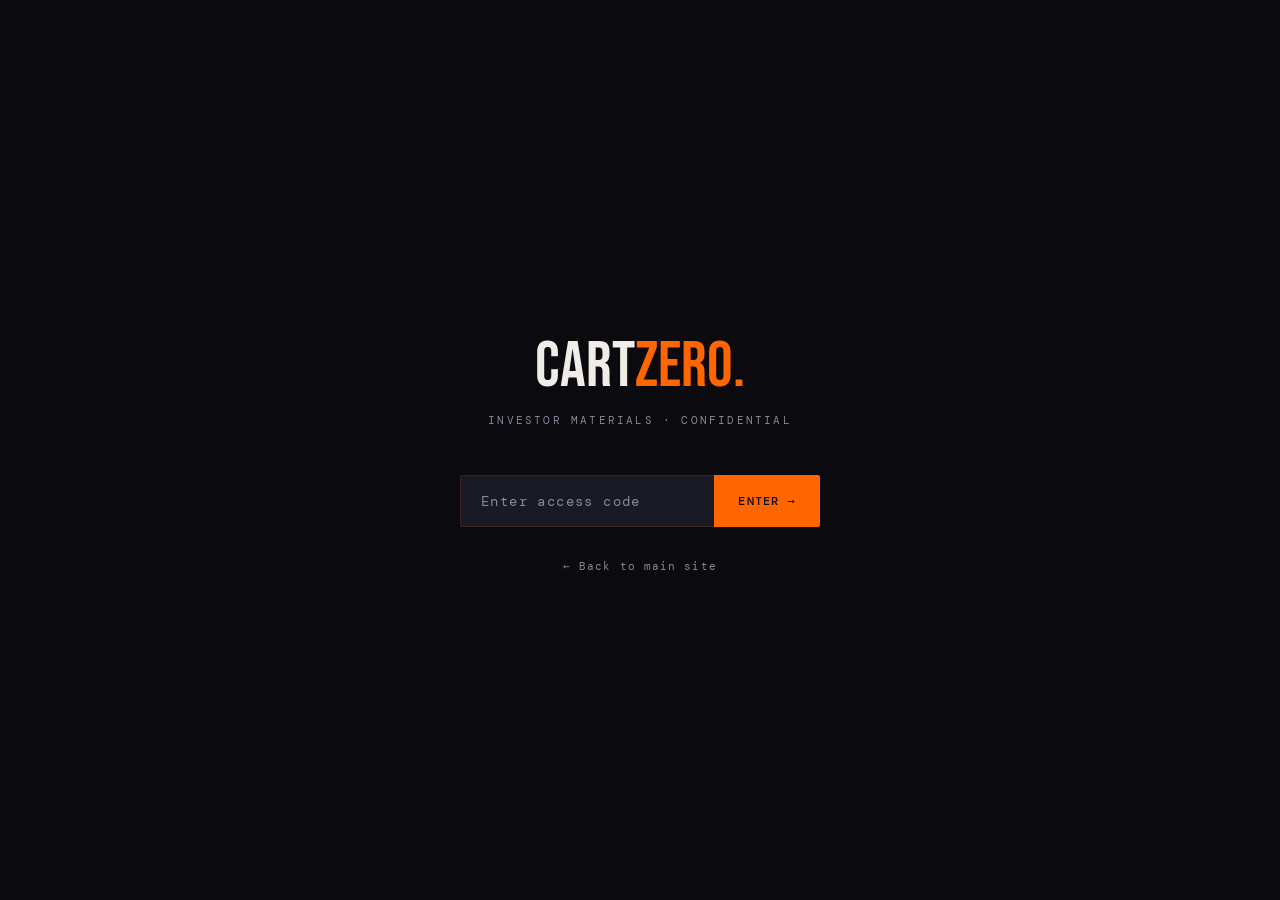
<file: cartzero.html>
<!DOCTYPE html>
<html lang="en">
<head>
  <meta charset="UTF-8">
  <meta http-equiv="Content-Security-Policy" content="script-src 'self' 'unsafe-inline';">
  <meta name="viewport" content="width=device-width, initial-scale=1.0">
  <title>CartZero — Investor Materials</title>
  <meta name="robots" content="noindex, nofollow">
  <link rel="icon" type="image/svg+xml" href="data:image/svg+xml,%3Csvg xmlns='http://www.w3.org/2000/svg' viewBox='0 0 32 32'%3E%3Crect width='32' height='32' rx='4' fill='%230a0a0f'/%3E%3Ctext x='16' y='22' font-family='Arial Black,sans-serif' font-size='14' font-weight='900' fill='%23FF6600' text-anchor='middle'%3ECZ%3C/text%3E%3C/svg%3E">
  <link rel="stylesheet" href="fonts.css">
  <style>
    :root {
      --orange: #FF6600;
      --dark: #0a0a0f;
      --dark2: #111118;
      --dark3: #1a1a24;
      --white: #f0ede8;
      --gray: #888899;
      --border: rgba(255,102,0,0.15);
      --green: #00c851;
      --red: #ff4444;
    }
    *, *::before, *::after { box-sizing: border-box; margin: 0; padding: 0; }
    html { scroll-behavior: smooth; }
    body { background: var(--dark); color: var(--white); font-family: 'DM Sans', sans-serif; font-weight: 300; }

    /* GATE */
    #gate {
      position: fixed; inset: 0; background: var(--dark);
      display: flex; flex-direction: column; align-items: center; justify-content: center;
      z-index: 1000; padding: 24px;
    }
    .gate-logo { font-family: 'Bebas Neue', sans-serif; font-size: 64px; color: var(--white); margin-bottom: 8px; }
    .gate-logo span { color: var(--orange); }
    .gate-sub { font-family: 'DM Mono', monospace; font-size: 11px; letter-spacing: 0.2em; color: var(--gray); text-transform: uppercase; margin-bottom: 48px; }
    .gate-wrap { display: flex; width: 100%; max-width: 360px; }
    .gate-wrap input { flex: 1; background: var(--dark3); border: 1px solid var(--border); border-right: none; color: var(--white); font-family: 'DM Mono', monospace; font-size: 14px; padding: 16px 20px; outline: none; border-radius: 2px 0 0 2px; transition: border-color 0.2s; letter-spacing: 0.1em; }
    .gate-wrap input:focus { border-color: var(--orange); }
    .gate-wrap input::placeholder { color: var(--gray); }
    .gate-wrap button { background: var(--orange); color: var(--dark); border: none; padding: 16px 24px; font-family: 'DM Mono', monospace; font-size: 12px; letter-spacing: 0.1em; cursor: pointer; border-radius: 0 2px 2px 0; font-weight: 500; transition: background 0.2s; }
    .gate-wrap button:hover { background: #ff8533; }
    .gate-error { display: none; font-family: 'DM Mono', monospace; font-size: 11px; color: var(--red); margin-top: 12px; letter-spacing: 0.05em; }
    .gate-back { margin-top: 32px; font-family: 'DM Mono', monospace; font-size: 11px; color: var(--gray); text-decoration: none; letter-spacing: 0.1em; transition: color 0.2s; }
    .gate-back:hover { color: var(--orange); }

    /* CONTENT */
    #content { display: none; }

    /* NAV */
    nav { position: sticky; top: 0; z-index: 100; background: rgba(10,10,15,0.95); border-bottom: 1px solid var(--border); backdrop-filter: blur(12px); padding: 20px 48px; display: flex; justify-content: space-between; align-items: center; }
    .nav-logo { font-family: 'DM Mono', monospace; font-size: 13px; color: var(--gray); text-decoration: none; }
    .nav-logo span { color: var(--orange); }
    .nav-tag { font-family: 'DM Mono', monospace; font-size: 10px; letter-spacing: 0.2em; color: var(--orange); text-transform: uppercase; background: rgba(255,102,0,0.08); border: 1px solid var(--border); padding: 6px 14px; border-radius: 2px; }

    /* HERO */
    .hero { padding: 80px 48px 60px; border-bottom: 1px solid var(--border); }
    .hero-eye { font-family: 'DM Mono', monospace; font-size: 11px; letter-spacing: 0.2em; color: var(--orange); text-transform: uppercase; margin-bottom: 24px; }
    .hero-title { font-family: 'Bebas Neue', sans-serif; font-size: clamp(60px, 8vw, 120px); line-height: 0.9; margin-bottom: 24px; }
    .hero-title span { color: var(--orange); }
    .hero-tag { font-size: 18px; color: var(--gray); max-width: 600px; line-height: 1.6; }
    .hero-tag em { color: var(--white); font-style: normal; }

    /* PROBLEM PHOTO */
    .problem-section { position: relative; height: 500px; overflow: hidden; }
    .problem-section img { width: 100%; height: 100%; object-fit: cover; object-position: center; filter: brightness(0.4); }
    .problem-overlay { position: absolute; inset: 0; display: flex; flex-direction: column; justify-content: center; align-items: center; text-align: center; padding: 48px; }
    .problem-label { font-family: 'DM Mono', monospace; font-size: 11px; letter-spacing: 0.3em; color: var(--orange); text-transform: uppercase; margin-bottom: 16px; }
    .problem-title { font-family: 'Bebas Neue', sans-serif; font-size: clamp(40px, 6vw, 80px); color: var(--white); line-height: 1; margin-bottom: 16px; }
    .problem-sub { font-size: 16px; color: var(--gray); letter-spacing: 0.05em; }

    /* SECTIONS */
    .section { padding: 72px 48px; border-bottom: 1px solid var(--border); }
    .sec-label { font-family: 'DM Mono', monospace; font-size: 10px; letter-spacing: 0.25em; color: var(--orange); text-transform: uppercase; margin-bottom: 40px; display: flex; align-items: center; gap: 16px; }
    .sec-label::after { content: ''; flex: 1; height: 1px; background: var(--border); }
    .sec-title { font-family: 'Bebas Neue', sans-serif; font-size: 40px; color: var(--white); margin-bottom: 32px; }

    /* GRIDS */
    .grid-2 { display: grid; grid-template-columns: 1fr 1fr; gap: 24px; }
    .grid-3 { display: grid; grid-template-columns: repeat(3, 1fr); gap: 24px; }
    .grid-4 { display: grid; grid-template-columns: repeat(4, 1fr); gap: 16px; }

    /* CARDS */
    .card { background: var(--dark3); border: 1px solid var(--border); padding: 32px; border-radius: 4px; transition: border-color 0.3s; }
    .card:hover { border-color: rgba(255,102,0,0.4); }
    .card-label { font-family: 'DM Mono', monospace; font-size: 10px; letter-spacing: 0.2em; color: var(--orange); text-transform: uppercase; margin-bottom: 16px; }
    .card-number { font-family: 'Bebas Neue', sans-serif; font-size: 48px; color: var(--white); line-height: 1; margin-bottom: 8px; }
    .card-number span { color: var(--orange); }
    .card-desc { font-size: 13px; color: var(--gray); line-height: 1.6; }
    .card-title { font-size: 16px; font-weight: 500; color: var(--white); margin-bottom: 12px; }

    /* BODY TEXT */
    .body-text { font-size: 15px; color: var(--gray); line-height: 1.8; max-width: 720px; }
    .body-text strong { color: var(--white); font-weight: 500; }

    /* HIGHLIGHT BOX */
    .highlight-box { background: rgba(255,102,0,0.05); border: 1px solid var(--border); border-left: 3px solid var(--orange); padding: 24px 32px; border-radius: 0 4px 4px 0; margin: 32px 0; }
    .highlight-box p { max-width: 100%; line-height: 1.7; }

    /* TABLE */
    .data-table { width: 100%; border-collapse: collapse; font-size: 13px; margin-bottom: 32px; }
    .data-table th { font-family: 'DM Mono', monospace; font-size: 10px; letter-spacing: 0.15em; color: var(--orange); text-transform: uppercase; text-align: left; padding: 12px 16px; background: rgba(255,102,0,0.05); border-bottom: 1px solid var(--border); }
    .data-table td { padding: 14px 16px; color: var(--gray); border-bottom: 1px solid rgba(255,102,0,0.06); line-height: 1.5; }
    .data-table tr:last-child td { border-bottom: none; }
    .data-table tr:hover td { background: rgba(255,102,0,0.03); color: var(--white); }
    .data-table .total td { color: var(--orange); font-weight: 500; background: rgba(255,102,0,0.08); border-top: 1px solid var(--border); }
    td.orange { color: var(--orange); font-weight: 500; }
    td.green { color: var(--green); font-weight: 500; }
    td.red { color: var(--red); }

    /* 24H CYCLE */
    .cycle-grid { display: grid; grid-template-columns: 100px 1fr 140px; gap: 0; }
    .cycle-row { display: contents; }
    .cycle-time { font-family: 'DM Mono', monospace; font-size: 12px; color: var(--orange); padding: 16px; border-bottom: 1px solid rgba(255,102,0,0.06); display: flex; align-items: flex-start; }
    .cycle-activity { font-size: 13px; color: var(--gray); padding: 16px; border-bottom: 1px solid rgba(255,102,0,0.06); line-height: 1.5; }
    .cycle-activity strong { color: var(--white); display: block; margin-bottom: 4px; }
    .cycle-status { font-family: 'DM Mono', monospace; font-size: 11px; padding: 16px; border-bottom: 1px solid rgba(255,102,0,0.06); display: flex; align-items: flex-start; }
    .status-green { color: var(--green); }
    .status-red { color: var(--red); }
    .status-gray { color: var(--gray); }
    .status-orange { color: var(--orange); }

    /* ROADMAP */
    .roadmap { display: grid; grid-template-columns: repeat(3, 1fr); gap: 1px; background: var(--border); border: 1px solid var(--border); border-radius: 4px; overflow: hidden; }
    .roadmap-phase { background: var(--dark3); padding: 32px; }
    .roadmap-gen { font-family: 'Bebas Neue', sans-serif; font-size: 48px; color: var(--orange); line-height: 1; margin-bottom: 4px; }
    .roadmap-year { font-family: 'DM Mono', monospace; font-size: 10px; letter-spacing: 0.15em; color: var(--gray); text-transform: uppercase; margin-bottom: 20px; }
    .roadmap-title { font-size: 15px; font-weight: 500; color: var(--white); margin-bottom: 12px; }
    .roadmap-items { list-style: none; display: flex; flex-direction: column; gap: 8px; }
    .roadmap-items li { font-size: 13px; color: var(--gray); padding-left: 16px; position: relative; line-height: 1.5; }
    .roadmap-items li::before { content: '→'; position: absolute; left: 0; color: var(--orange); font-size: 11px; }
    .roadmap-kpi { margin-top: 20px; padding-top: 20px; border-top: 1px solid var(--border); }
    .roadmap-kpi-item { font-family: 'DM Mono', monospace; font-size: 11px; color: var(--orange); margin-bottom: 4px; }
    .roadmap-kpi-item span { color: var(--gray); }

    /* FOUNDER */
    .founder-wrap { display: grid; grid-template-columns: 280px 1fr; gap: 48px; align-items: start; }
    .founder-img { width: 100%; aspect-ratio: 3/4; object-fit: cover; object-position: center top; filter: grayscale(20%) brightness(0.85); border-radius: 4px; border: 1px solid var(--border); }
    .founder-name { font-family: 'Bebas Neue', sans-serif; font-size: 48px; color: var(--white); margin-bottom: 4px; line-height: 1; }
    .founder-role { font-family: 'DM Mono', monospace; font-size: 11px; letter-spacing: 0.15em; color: var(--orange); text-transform: uppercase; margin-bottom: 24px; }
    .founder-bio { font-size: 14px; color: var(--gray); line-height: 1.7; margin-bottom: 32px; }
    .founder-bio strong { color: var(--white); }

    /* TIMELINE */
    .timeline { display: flex; flex-direction: column; gap: 0; }
    .tl-item { display: grid; grid-template-columns: 120px 1fr; gap: 24px; padding: 16px 0; border-bottom: 1px solid rgba(255,102,0,0.06); transition: background 0.2s, padding-left 0.2s; border-radius: 4px; }
    .tl-item:hover { background: rgba(255,102,0,0.04); padding-left: 12px; }
    .tl-item:hover .tl-year { color: #ff8533; }
    .tl-item:hover .tl-content { color: var(--white); }
    .tl-item:last-child { border-bottom: none; }
    .tl-year { font-family: 'DM Mono', monospace; font-size: 11px; color: var(--orange); letter-spacing: 0.1em; padding-top: 2px; transition: color 0.2s; }
    .tl-content { font-size: 13px; color: var(--gray); line-height: 1.6; transition: color 0.2s; }
    .tl-content strong { color: var(--white); display: block; margin-bottom: 2px; font-size: 14px; }

    /* PERSONAL */
    .personal-items { display: flex; flex-direction: column; gap: 8px; margin-top: 24px; }
    .personal-item { display: flex; align-items: center; gap: 16px; padding: 14px 20px; background: var(--dark3); border: 1px solid var(--border); border-radius: 4px; font-size: 13px; color: var(--gray); transition: border-color 0.3s, color 0.2s; }
    .personal-item:hover { border-color: rgba(255,102,0,0.4); color: var(--white); }
    .personal-icon { font-size: 18px; }

    /* AWARDS */
    .awards { display: flex; flex-direction: column; gap: 12px; margin-top: 24px; }
    .award-item { display: flex; align-items: center; gap: 16px; padding: 16px 20px; background: var(--dark3); border: 1px solid var(--border); border-radius: 4px; }
    .award-clickable { cursor: pointer; transition: border-color 0.3s, background 0.2s; position: relative; }
    .award-clickable:hover { border-color: var(--orange); background: rgba(255,102,0,0.06); }
    .award-clickable:hover .award-peek { opacity: 1; }
    .award-icon { font-size: 20px; flex-shrink: 0; }
    .award-text { font-size: 13px; color: var(--gray); line-height: 1.5; flex: 1; }
    .award-text strong { color: var(--white); display: block; margin-bottom: 2px; }
    .award-peek { font-family: 'DM Mono', monospace; font-size: 10px; color: var(--orange); letter-spacing: 0.15em; opacity: 0; transition: opacity 0.2s; flex-shrink: 0; }

    /* PDF MODAL */
    .pdf-modal { display: none; position: fixed; inset: 0; z-index: 2000; background: rgba(0,0,0,0.85); backdrop-filter: blur(8px); align-items: center; justify-content: center; padding: 32px; }
    .pdf-modal.open { display: flex; }
    .pdf-modal-inner { background: var(--dark2); border: 1px solid var(--border); border-radius: 4px; width: 100%; max-width: 800px; max-height: 90vh; display: flex; flex-direction: column; overflow: hidden; }
    .pdf-modal-header { display: flex; justify-content: space-between; align-items: center; padding: 16px 24px; border-bottom: 1px solid var(--border); }
    .pdf-modal-title { font-family: 'DM Mono', monospace; font-size: 11px; letter-spacing: 0.15em; color: var(--orange); text-transform: uppercase; }
    .pdf-modal-close { background: none; border: 1px solid var(--border); color: var(--gray); font-family: 'DM Mono', monospace; font-size: 11px; padding: 6px 14px; cursor: pointer; border-radius: 2px; transition: all 0.2s; letter-spacing: 0.1em; }
    .pdf-modal-close:hover { border-color: var(--orange); color: var(--orange); }
    .pdf-modal-body { flex: 1; overflow: hidden; }
    .pdf-modal-body iframe { width: 100%; height: 70vh; border: none; }

    /* SPEAKING */
    .speaking { display: flex; flex-direction: column; gap: 8px; margin-top: 16px; }
    .speaking-item { display: grid; grid-template-columns: 100px 1fr; gap: 16px; padding: 14px 0; border-bottom: 1px solid rgba(255,102,0,0.06); font-size: 13px; }
    .speaking-year { font-family: 'DM Mono', monospace; font-size: 11px; color: var(--orange); }
    .speaking-event { color: var(--gray); }
    .speaking-event strong { color: var(--white); }

    /* VERDICT */
    .verdict-wrap { display: grid; grid-template-columns: 280px 1fr; gap: 32px; align-items: start; }
    .verdict-box { background: rgba(255,102,0,0.05); border: 1px solid var(--border); border-left: 3px solid var(--orange); padding: 32px 40px; border-radius: 0 4px 4px 0; }
    .verdict-score { font-family: 'Bebas Neue', sans-serif; font-size: 100px; color: var(--orange); line-height: 1; }
    .verdict-label { font-family: 'DM Mono', monospace; font-size: 11px; letter-spacing: 0.15em; color: var(--gray); text-transform: uppercase; margin-bottom: 16px; }
    .verdict-desc { font-size: 14px; color: var(--gray); line-height: 1.7; }
    .verdict-desc strong { color: var(--white); }

    /* FOOTER */
    footer { border-top: 1px solid var(--border); padding: 32px 48px; display: flex; justify-content: space-between; align-items: center; }
    .footer-l { font-family: 'DM Mono', monospace; font-size: 11px; color: var(--gray); }
    .footer-r { font-family: 'DM Mono', monospace; font-size: 11px; color: var(--gray); }

    /* RESPONSIVE */
    @media (max-width: 900px) {
      nav, .hero, .section { padding-left: 24px; padding-right: 24px; }
      .grid-2, .grid-3, .grid-4 { grid-template-columns: 1fr; }
      .roadmap { grid-template-columns: 1fr; }
      .founder-wrap { grid-template-columns: 1fr; }
      .founder-img { aspect-ratio: 16/9; object-position: center 20%; }
      .verdict-wrap { grid-template-columns: 1fr; }
      .tl-item { grid-template-columns: 80px 1fr; }
      .cycle-grid { grid-template-columns: 80px 1fr; }
      .cycle-status { display: none; }
      footer { flex-direction: column; gap: 12px; text-align: center; padding: 24px; }
    }
  </style>
</head>
<body>

<!-- GATE -->
<div id="gate">
  <div class="gate-logo">Cart<span>Zero.</span></div>
  <div class="gate-sub">Investor Materials · Confidential</div>
  <div class="gate-wrap">
    <input type="password" id="pwInput" placeholder="Enter access code" onkeydown="if(event.key==='Enter')checkPw()">
    <button onclick="checkPw()">ENTER →</button>
  </div>
  <div class="gate-error" id="gateError">✗ Incorrect access code</div>
  <a href="index.html" class="gate-back">← Back to main site</a>
</div>

<!-- CONTENT -->
<div id="content">

<nav>
  <a href="index.html" class="nav-logo">be<span>-</span>eclectic<span>.com</span></a>
  <span class="nav-tag">Confidential · Investor Access</span>
</nav>

<!-- HERO -->
<div class="hero">
  <div class="hero-eye">Y Combinator Application · Summer 2026 · Confidential</div>
  <h1 class="hero-title">Cart<span>Zero.</span></h1>
  <p class="hero-tag">
    <em>We give New York City its air back.</em><br>
    23,000 generators. $41M ARR opportunity. The commissary is the distribution network.
  </p>
</div>

<!-- PROBLEM PHOTO -->
<div class="problem-section">
  <img src="generator.jpg" alt="Honda EU2200i generators on NYC food cart">
  <div class="problem-overlay">
    <div class="problem-label">Manhattan · August 2024 · Primary Field Research</div>
    <div class="problem-title">This Is The Problem.</div>
    <div class="problem-sub">Two Honda EU2200i. Chained to a hydrant. Every single day.</div>
  </div>
</div>

<!-- MARKET -->
<div class="section">
  <div class="sec-label">01 · Market Opportunity</div>
  <div class="grid-4" style="margin-bottom:32px;">
    <div class="card">
      <div class="card-label">Beachhead ARR</div>
      <div class="card-number">$9<span>.2M</span></div>
      <div class="card-desc">5,100 legal permits × $150/mo avg</div>
    </div>
    <div class="card">
      <div class="card-label">NYC Full Market</div>
      <div class="card-number">$41<span>M</span></div>
      <div class="card-desc">23,000 vendors × $150/mo avg</div>
    </div>
    <div class="card">
      <div class="card-label">Top 10 US Cities</div>
      <div class="card-number">$900<span>M</span></div>
      <div class="card-desc">~500,000 vendors nationwide</div>
    </div>
    <div class="card">
      <div class="card-label">Global TAM</div>
      <div class="card-number">$5<span>B+</span></div>
      <div class="card-desc">London, Paris, Tokyo, Mumbai</div>
    </div>
  </div>
  <div class="highlight-box">
    <p class="body-text"><strong>Local Law 18</strong> adds 11,000 new NYC permits by 2031 — the market doubles without CartZero doing anything. The Strait of Hormuz crisis (Feb 2026) locked gasoline above $3.34/gal through 2027. Vendor energy cost is now structural, not cyclical.</p>
  </div>
</div>

<!-- BUSINESS MODEL -->
<div class="section">
  <div class="sec-label">02 · Business Model & Unit Economics</div>
  <div class="sec-title">Subscription Tiers</div>
  <table class="data-table">
    <thead><tr><th>Tier</th><th>Cart Type</th><th>Price/Mo</th><th>Vendor Saves/Year</th><th>CAPEX/Cart</th></tr></thead>
    <tbody>
      <tr><td>🥉 Bronze</td><td>Micro — hot dog, pretzel</td><td class="orange">$99</td><td>~$3,600</td><td>~$1,700</td></tr>
      <tr><td>🥈 Silver</td><td>Small — halal, coffee</td><td class="orange">$149</td><td>~$5,400</td><td>~$2,700</td></tr>
      <tr><td>🥇 Gold</td><td>Medium — burger, falafel</td><td class="orange">$199</td><td>~$8,400</td><td>~$5,400</td></tr>
      <tr><td>💎 Platinum</td><td>Large — BBQ, grill</td><td class="orange">$249</td><td>~$16,000</td><td>~$7,300</td></tr>
    </tbody>
  </table>

  <div class="sec-title">The Commissary Margin Model</div>
  <div class="highlight-box" style="margin-bottom:24px;">
    <p class="body-text">NYC law mandates every food cart vendor visits a licensed commissary <strong>every single day</strong>. Batteries travel with vendors to this mandatory touchpoint. CartZero does not build a delivery fleet — we integrate into existing compliance infrastructure that already moves vendors through our hubs every 24 hours. <strong>Gross margin 50%+ from day one.</strong></p>
    <p class="body-text" style="margin-top:12px;">This is not just regulatory — it is <strong>contractual</strong>. Every vendor signs a DOHMH Commissary Agreement committing to daily visits, punishable as a Class A Misdemeanor if violated. CartZero's distribution channel is written into a legal contract every vendor in our market has personally signed.</p>
  </div>

  <div style="margin-bottom:24px;">
    <div class="card">
      <div class="card-label">Automatic DOHMH Compliance</div>
      <div class="card-title" style="font-size:14px;">Logs. Zero Manual Work.</div>
      <div class="card-desc">DOHMH requires commissaries to maintain daily use logs per vendor — date, time, decal number. CartZero's AMPECO CPMS generates this log automatically as a byproduct of every battery swap. Commissary operators get regulatory compliance for free.</div>
    </div>
  </div>
  <table class="data-table">
    <thead><tr><th>Scenario</th><th>Model</th><th>Gross Margin</th><th>Van Dependency</th></tr></thead>
    <tbody>
      <tr><td>Solo Vendor (Bronze/Silver)</td><td>Carries battery to daily commissary stop</td><td class="green">50%+</td><td class="green">Zero</td></tr>
      <tr><td>Depot Operator (Gold/Platinum)</td><td>Cart stored at depot-commissary overnight</td><td class="green">50%+</td><td class="green">Zero</td></tr>
      <tr><td>Edge Cases + Midday Top-ups</td><td>Electric cargo van — fallback only</td><td class="orange">50%+</td><td class="orange">Minimal</td></tr>
      <tr class="total"><td>Blended at Scale</td><td>Commissary-driven distribution</td><td class="green">50–75%</td><td class="green">Near zero</td></tr>
    </tbody>
  </table>

  <div class="sec-title">Revenue Potential</div>
  <table class="data-table">
    <thead><tr><th>Market</th><th>ARR</th><th>Basis</th></tr></thead>
    <tbody>
      <tr><td>NYC Beachhead</td><td class="orange">$9.2M</td><td>5,100 legal permits × $150/mo avg</td></tr>
      <tr><td>NYC Full Market</td><td class="orange">$41.4M</td><td>23,000 vendors × $150/mo avg</td></tr>
      <tr><td>Top 10 US Cities</td><td class="orange">~$900M</td><td>~500,000 vendors nationwide</td></tr>
      <tr class="total"><td>Global TAM</td><td class="orange">$5B+</td><td>London, Paris, Tokyo, Mumbai+</td></tr>
    </tbody>
  </table>

</div>

<!-- 24H CYCLE -->
<div class="section">
  <div class="sec-label">03 · 24-Hour Operational Cycle</div>
  <div class="sec-title">A Typical Day</div>
  <div style="background:var(--dark3); border:1px solid var(--border); border-radius:4px; overflow:hidden;">
    <div class="cycle-grid">
      <div class="cycle-time">22:00</div>
      <div class="cycle-activity"><strong>Off-Peak Charging Begins</strong>AMPECO triggers overnight charging across all hubs. Fully automated. No human intervention.</div>
      <div class="cycle-status status-green">$0.08/kWh ✓</div>

      <div class="cycle-time">05:15</div>
      <div class="cycle-activity"><strong>Van Departs (if needed)</strong>Pre-rush window — 24 mph average NYC speed. Best traffic of the day. Edge cases and depot-commissary bulk service only.</div>
      <div class="cycle-status status-orange">Fallback only</div>

      <div class="cycle-time">06:00</div>
      <div class="cycle-activity"><strong>Carts Open for Business</strong>Solo vendors collected charged battery at commissary stop en route to their spot. Depot operators swapped at hub overnight.</div>
      <div class="cycle-status status-green">✓ Zero van</div>

      <div class="cycle-time">07:00–10:00</div>
      <div class="cycle-activity"><strong>Rush Hour — Van Standstill</strong>4.8 mph average Midtown Manhattan. No van operations planned in this window. AMPECO monitors SoC across fleet.</div>
      <div class="cycle-status status-gray">Monitoring</div>

      <div class="cycle-time">10:30</div>
      <div class="cycle-activity"><strong>Midday Top-Up (selective)</strong>AMPECO triggers van only for carts with SoC below 30%. High-energy Gold/Platinum only. Post-rush traffic window.</div>
      <div class="cycle-status status-orange">SoC &lt;30%</div>

      <div class="cycle-time">14:00–18:00</div>
      <div class="cycle-activity"><strong>Super-Peak — No Charging</strong>Con Edison Super-Peak: up to $1.10/kWh in NYC. AMPECO automatically blocks all hub charging in this window.</div>
      <div class="cycle-status status-red">$1.10/kWh ✗</div>

      <div class="cycle-time">19:00–22:00</div>
      <div class="cycle-activity"><strong>Vendors Return to Commissary</strong>Mandatory daily Health Department compliance visit. Battery drop-off integrated. Zero separate logistics step. This is the moat.</div>
      <div class="cycle-status status-green">✓ The moat</div>

      <div class="cycle-time">22:00</div>
      <div class="cycle-activity"><strong>Cycle Repeats</strong>Off-peak charging restarts. 365 days/year. Fully automated.</div>
      <div class="cycle-status status-green">$0.08/kWh ✓</div>
    </div>
  </div>
  <div style="margin-top:16px; font-family:'DM Mono',monospace; font-size:11px; color:var(--gray);">
    Annual ToU savings per route: ~$49,000 vs. standard rate · Green energy: ESCO 100% renewable + NYGATS REC retirement
  </div>
</div>

<!-- PRODUCT ROADMAP -->
<div class="section">
  <div class="sec-label">04 · Product Roadmap</div>
  <div class="roadmap">
    <div class="roadmap-phase">
      <div class="roadmap-gen">Gen 1</div>
      <div class="roadmap-year">2026–2027 · MVP</div>
      <div class="roadmap-title">Battery Swap as a Service</div>
      <ul class="roadmap-items">
        <li>LiFePO4 retrofit + AC Pure Sine Wave Inverter</li>
        <li>Commissary-based distribution — vendors carry battery</li>
        <li>Smart BMS + OCPP + LTE-M IoT per pack</li>
        <li>AMPECO CPMS — ToU optimized, predictive swap</li>
        <li>ESCO 100% renewable + REC retirement</li>
        <li>Battery weight: ~45kg (5kWh Bronze/Silver)</li>
      </ul>
      <div class="roadmap-kpi">
        <div class="roadmap-kpi-item">Margin: <span>50%+ from day one</span></div>
        <div class="roadmap-kpi-item">Target: <span>500 carts · $1M ARR</span></div>
        <div class="roadmap-kpi-item">Van: <span>Fallback only</span></div>
      </div>
    </div>
    <div class="roadmap-phase">
      <div class="roadmap-gen">Gen 2</div>
      <div class="roadmap-year">2027–2028 · Efficiency</div>
      <div class="roadmap-title">Partial DC + Roof Solar</div>
      <ul class="roadmap-items">
        <li>DC fridge, LED, pump, POS — inverter losses eliminated for key loads</li>
        <li>60–100W flexible roof solar panel</li>
        <li>Battery demand −25% vs Gen 1</li>
        <li>Pack weight ~34kg — no dolly needed</li>
        <li>Van nearly obsolete</li>
        <li>Solar covers POS + lighting + USB in summer</li>
      </ul>
      <div class="roadmap-kpi">
        <div class="roadmap-kpi-item">Margin: <span>~65%</span></div>
        <div class="roadmap-kpi-item">Target: <span>5,000 carts · $10M ARR</span></div>
        <div class="roadmap-kpi-item">Van: <span>Near zero</span></div>
      </div>
    </div>
    <div class="roadmap-phase">
      <div class="roadmap-gen">Gen 3</div>
      <div class="roadmap-year">2029+ · Native</div>
      <div class="roadmap-title">DC-Native CartZero Cart</div>
      <ul class="roadmap-items">
        <li>Full DC architecture — no inverter, zero conversion losses</li>
        <li>150–200W integrated roof solar</li>
        <li>Proprietary swap mechanism — 30 seconds, one person</li>
        <li>Pack weight ~23kg — carry-on luggage</li>
        <li>Hardware IP moat</li>
        <li>OEM partnership or own manufacturing</li>
      </ul>
      <div class="roadmap-kpi">
        <div class="roadmap-kpi-item">Margin: <span>~75%</span></div>
        <div class="roadmap-kpi-item">Target: <span>Global rollout · $500M ARR</span></div>
        <div class="roadmap-kpi-item">Van: <span>Zero dependency</span></div>
      </div>
    </div>
  </div>
</div>

<!-- FOUNDER -->
<div class="section">
  <div class="sec-label">05 · Founder</div>
  <div class="founder-wrap">
    <img src="founder.jpg" alt="Bodo Becker — CartZero Founder" class="founder-img">
    <div>
      <div class="founder-name">Bodo Becker</div>
      <div class="founder-role">Founder & CEO · Climate Reality Leader · 100% Equity</div>
      <div style="margin-bottom:20px;">
        <a href="https://www.linkedin.com/in/bodo-becker-climate-leader/" target="_blank" style="display:inline-flex; align-items:center; gap:8px; font-family:'DM Mono',monospace; font-size:11px; color:var(--orange); text-decoration:none; letter-spacing:0.1em; border:1px solid var(--border); padding:8px 16px; border-radius:2px; transition:border-color 0.2s;" onmouseover="this.style.borderColor='var(--orange)'" onmouseout="this.style.borderColor='var(--border)'">
          <svg width="14" height="14" viewBox="0 0 24 24" fill="currentColor"><path d="M20.447 20.452h-3.554v-5.569c0-1.328-.027-3.037-1.852-3.037-1.853 0-2.136 1.445-2.136 2.939v5.667H9.351V9h3.414v1.561h.046c.477-.9 1.637-1.85 3.37-1.85 3.601 0 4.267 2.37 4.267 5.455v6.286zM5.337 7.433c-1.144 0-2.063-.926-2.063-2.065 0-1.138.92-2.063 2.063-2.063 1.14 0 2.064.925 2.064 2.063 0 1.139-.925 2.065-2.064 2.065zm1.782 13.019H3.555V9h3.564v11.452zM22.225 0H1.771C.792 0 0 .774 0 1.729v20.542C0 23.227.792 24 1.771 24h20.451C23.2 24 24 23.227 24 22.271V1.729C24 .774 23.2 0 22.222 0h.003z"/></svg>
          linkedin.com/in/bodo-becker-climate-leader
        </a>
      </div>
      <p class="founder-bio">
        15 years building clean energy infrastructure across three continents — from utility-scale solar plants in the Earth's sunbelt to Germany's second-largest tenant solar program. Trained by Al Gore (Rome, 2024). German Solar Prize 2019. Currently deploying AMPECO at 25,000 charge points — <strong>the identical stack CartZero runs on.</strong>
      </p>
      <p class="founder-bio">
        CartZero is not a pivot. It is the synthesis of everything built before. Every time I run past City Hall in Manhattan — and I'm there every year — I see the generators. I have photographed them. I have spoken to the vendors. I have run the numbers. This is solvable. <strong>Now.</strong>
      </p>

      <div class="timeline">
        <div class="tl-item">
          <div class="tl-year">2024 -</div>
          <div class="tl-content">
            <strong>gruengebaut | new.energy.consulting</strong>
            CPMS migration for Chargemaker GmbH (ista SE) - 25,000 charge points, AMPECO architecture. GTM strategy & PMF for EV charging in residential multi-tenant buildings - customer interviews, pitch deck, hardware pivot (Zaptec), Salesforce/Airtable tooling, NPS survey (200 participants). Product live and commercially successful. Brand Ambassador Soldmine B.V.
          </div>
        </div>
        <div class="tl-item">
          <div class="tl-year">2019 - 2024</div>
          <div class="tl-content">
            <strong>epilot GmbH - Head of Operations & IT Security Officer</strong>
            Scaled customer portfolio 30 to 100+ utilities (+233%). Built and won consulting mandates for Stadtwerke - full RFP cycle, multi-project delivery. eCommerce in commodity markets (Strom, Gas, PV, Wallbox). AWS Serverless migration - zero critical incidents. ISO 27001 via TÜV Rheinland. Team of 10.
          </div>
        </div>
        <div class="tl-item">
          <div class="tl-year">2015 - 2019</div>
          <div class="tl-content">
            <strong>Mainova AG - Head of Distributed Solar & EV Infrastructure</strong>
            Built Germany's 2nd-largest Mieterstrom program from zero - 240 installations, 4.5 MWp, 3,200 households. Solved SAP IS-U billing for tenant solar - a use case the system was never designed for. Supply chain established for PV, storage, heat pumps, wallboxes, switchgear. Subcontractor selection and steering. 52 EV charging points. Drove Quartiersversorgung, RED 2, DC charging. Der Solarteur (installation partner) later acquired 50% by Mainova. <strong>German Solar Prize 2019 (EUROSOLAR).</strong>
          </div>
        </div>
        <div class="tl-item">
          <div class="tl-year">2011 - 2015</div>
          <div class="tl-content">
            <strong>TSK Flagsol / DESERTEC - Head of O&M, Spain & Egypt</strong>
            90 MWel concentrated solar power. Commissioned Andasol 3 - 50 MWel with molten salt storage, night-time generation. Together with sister plants: 500,000 people on 100% renewable around the clock. 65 international staff. Availability 82% to 96%. Two Egyptian coups. Zero missed milestones.
          </div>
        </div>
        <div class="tl-item">
          <div class="tl-year">2008 - 2011</div>
          <div class="tl-content">
            <strong>Johnson Controls / VW Group</strong>
            Quality-critical SOP of the Audi Q3 at SEAT Martorell. Cross-border supplier governance, PPAP, Audi-standard delivery.
          </div>
        </div>
        <div class="tl-item">
          <div class="tl-year">2000 - 2008</div>
          <div class="tl-content">
            <strong>Lufthansa CityLine</strong>
            Fleet management, 52 aircraft across three manufacturers. Computerized maintenance in a zero-defect, safety-critical environment.
          </div>
        </div>
        <div class="tl-item">
          <div class="tl-year">1992 - 1998</div>
          <div class="tl-content">
            <strong>German Air Force - Electronic Warfare</strong>
            Fighter Bomber Wing 31 'Boelcke'. Active SEAD missions Bosnia (IFOR). NATO exercises: Red Flag/Nellis AFB, Maple Flag/Cold Lake Air Weapons Range, Goose Bay. JAR 66 Cat. B1 certified. Bundeswehr Service Medal.
          </div>
        </div>
      </div>

      <!-- AWARDS with PDF overlay -->
      <div style="margin-top:32px;">
        <div style="font-family:'DM Mono',monospace; font-size:10px; letter-spacing:0.2em; color:var(--orange); text-transform:uppercase; margin-bottom:16px;">Awards & Recognition <span style="color:var(--gray); letter-spacing:0.05em; font-size:9px;">— hover to view document</span></div>
        <div class="awards">
          <div class="award-item award-clickable" onclick="openPdf('solarprize.pdf', 'German Solar Prize 2019')">
            <div class="award-icon">🏆</div>
            <div class="award-text">
              <strong>German Solar Prize 2019 - EUROSOLAR</strong>
              Germany's second-largest tenant solar program. 3,200 households supplied with locally generated renewable energy.
            </div>
            <div class="award-peek">VIEW →</div>
          </div>
          <div class="award-item award-clickable" onclick="openPdf('climaterealityleader.pdf', 'Climate Reality Leader Certificate')">
            <div class="award-icon">🌍</div>
            <div class="award-text">
              <strong>Climate Reality Leader - Al Gore, Rome 2024</strong>
              Trained personally by Al Gore. Climate Fresk Facilitator certified by Cédric Ringenbach (founder of Climate Fresk, ADEME France).
            </div>
            <div class="award-peek">VIEW →</div>
          </div>
          <div class="award-item award-clickable" onclick="openPdf('bundeswehr.pdf', 'Bundeswehr Service Medal')">
            <div class="award-icon">🎖️</div>
            <div class="award-text">
              <strong>Bundeswehr Service Medal</strong>
              IFOR Mission Bosnia. Active electronic warfare operations. NATO exercises: Red Flag/Nellis AFB, Maple Flag/Cold Lake Air Weapons Range, Goose Bay.
            </div>
            <div class="award-peek">VIEW →</div>
          </div>
        </div>
      </div>

      <!-- VIDEO -->
      <div style="margin-top:32px;">
        <div style="font-family:'DM Mono',monospace; font-size:10px; letter-spacing:0.2em; color:var(--orange); text-transform:uppercase; margin-bottom:16px;">Demo Video</div>
        <div style="position:relative; padding-bottom:56.25%; height:0; overflow:hidden; border-radius:4px; border:1px solid var(--border);">
          <iframe src="https://www.youtube.com/embed/9UXzPM8SMnk" style="position:absolute; top:0; left:0; width:100%; height:100%; border:none;" allowfullscreen loading="lazy"></iframe>
        </div>
      </div>

      <!-- SPEAKING -->
      <div style="margin-top:32px;">
        <div style="font-family:'DM Mono',monospace; font-size:10px; letter-spacing:0.2em; color:var(--orange); text-transform:uppercase; margin-bottom:8px;">Speaking & Events</div>
        <div class="speaking">
          <div class="speaking-item">
            <div class="speaking-year">TBD</div>
            <div class="speaking-event"><strong>[Conference Name]</strong> — [City], [Year]</div>
          </div>
          <div class="speaking-item">
            <div class="speaking-year">TBD</div>
            <div class="speaking-event"><strong>[Conference Name]</strong> — [City], [Year]</div>
          </div>
        </div>
      </div>

      <!-- PERSONAL -->
      <div style="margin-top:32px;">
        <div style="font-family:'DM Mono',monospace; font-size:10px; letter-spacing:0.2em; color:var(--orange); text-transform:uppercase; margin-bottom:8px;">Beyond Work</div>
        <div class="personal-items">
          <div class="personal-item">
            <div class="personal-icon">🏊‍♂️🚴‍♂️🏃‍♂️</div>
            <div>Multiple Triathlon Finisher — Olympic Distance &amp; Half Distance (70.3). Endurance is not a metaphor.</div>
          </div>
          <div class="personal-item">
            <div class="personal-icon">🌍</div>
            <div>Annual NYC visits since 2024 — field research, vendor conversations, Climate Week. Manhattan is the second office.</div>
          </div>
        </div>
      </div>

      <!-- TECH STACK -->
      <div style="margin-top:32px;">
        <div style="font-family:'DM Mono',monospace; font-size:10px; letter-spacing:0.2em; color:var(--orange); text-transform:uppercase; margin-bottom:16px;">Technical Stack</div>
        <div style="display:grid; grid-template-columns:1fr 1fr; gap:12px;">
          <div class="card" style="padding:20px;">
            <div class="card-label">Core CPMS</div>
            <div class="card-title" style="font-size:14px;">AMPECO + OCPP</div>
            <div class="card-desc">AWS-based CPMS. ToU-optimized charging, predictive swap scheduling. Founder deploys professionally at 25,000 charge points today.</div>
          </div>
          <div class="card" style="padding:20px;">
            <div class="card-label">Mobile Assets</div>
            <div class="card-title" style="font-size:14px;">LTE-M + 1NCE SIM</div>
            <div class="card-desc">Smart BMS with OCPP gateway. GPS anti-theft tracking. 500MB lifetime SIM ~$10/pack. Real-time SoC, temperature, location.</div>
          </div>
          <div class="card" style="padding:20px;">
            <div class="card-label">Stationary Hubs</div>
            <div class="card-title" style="font-size:14px;">LoRaWAN</div>
            <div class="card-desc">Hub monitoring via LoRaWAN — zero ongoing data cost. Founder deployed LoRaWAN at Mainova AG (water meter PoC, EV charging point availability). Mainova commercialized after 2024.</div>
          </div>
          <div class="card" style="padding:20px;">
            <div class="card-label">Operations</div>
            <div class="card-title" style="font-size:14px;">Make · Airtable · Salesforce</div>
            <div class="card-desc">Workflow automation, fleet management, CRM. Identical stack deployed professionally today. Plus ESCO 100% renewable + NYGATS REC retirement.</div>
          </div>
        </div>
      </div>
    </div>
  </div>
</div>

<!-- DUE DILIGENCE -->
<div class="section">
  <div class="sec-label">06 · Due Diligence</div>
  <div class="verdict-wrap">
    <div class="verdict-box">
      <div class="verdict-score">7.9</div>
      <div class="verdict-label">/ 10 · Investable</div>
      <p class="verdict-desc">Strong market, validated demand, exceptional founder domain expertise. Primary risk: commissary partnership speed. <strong>All risks known and manageable.</strong></p>
    </div>
    <table class="data-table">
      <thead><tr><th>Category</th><th>Score</th></tr></thead>
      <tbody>
        <tr><td>Market Size & Timing</td><td class="green">9/10</td></tr>
        <tr><td>Technical Feasibility</td><td class="green">7/10</td></tr>
        <tr><td>Financial Model</td><td class="green">7/10</td></tr>
        <tr><td>Competition</td><td class="green">8/10</td></tr>
        <tr><td>Regulatory</td><td class="green">8/10</td></tr>
        <tr><td>Team</td><td class="green">7/10</td></tr>
        <tr><td>Scalability</td><td class="green">8/10</td></tr>
        <tr class="total"><td>Mission / Impact</td><td class="orange">10/10</td></tr>
      </tbody>
    </table>
  </div>

  <div style="margin-top:48px;">
    <div class="sec-title">Key Risks</div>
    <table class="data-table">
      <thead><tr><th>Risk</th><th>Probability</th><th>Impact</th><th>Mitigation</th></tr></thead>
      <tbody>
        <tr><td>Commissary partnerships slow to close</td><td class="red">Medium</td><td class="red">High</td><td>Direct vendor relationships as parallel path. Van fallback always available.</td></tr>
        <tr><td>PopWheels pivot to food carts</td><td class="green">Low</td><td class="red">High</td><td>Speed + commissary moat + city deal. Their $4.7M is allocated to e-bike expansion.</td></tr>
        <tr><td>LiFePO4 tariffs (China)</td><td class="orange">Medium</td><td class="orange">Medium</td><td>EU supplier backup. Co-founder candidate with China procurement contacts.</td></tr>
        <tr><td>Vendor adoption speed</td><td class="orange">Medium</td><td class="red">High</td><td>$16K/year savings is arithmetic, not sales. ROI case is overwhelming.</td></tr>
        <tr><td>Winter OPEX increase</td><td class="orange">Medium</td><td class="green">Low</td><td>Seasonal pricing. Pre-warmed batteries. BMS cold mode. Vendor carries smaller Gen 2 pack.</td></tr>
        <tr><td>Solo founder</td><td class="orange">Medium</td><td class="orange">Medium</td><td>Two co-founder candidates in active conversation. 65-person international team operated before.</td></tr>
      </tbody>
    </table>
  </div>
</div>

<!-- CONTACT -->
<div class="section">
  <div class="sec-label">07 · Contact</div>
  <div class="card" style="max-width:480px;">
    <div class="card-label">Bodo Becker · Founder & CEO</div>
    <div class="card-title" style="font-size:24px; margin-bottom:8px;">Let's talk.</div>
    <p class="card-desc" style="margin-bottom:24px;">Climate Reality Leader · German Solar Prize 2019<br>Troisdorf, Germany · Manhattan annually</p>
    <a href="mailto:bodo@be-eclectic.com" style="display:inline-flex; align-items:center; gap:10px; background:var(--orange); color:var(--dark); padding:14px 28px; font-family:'DM Mono',monospace; font-size:12px; letter-spacing:0.1em; border-radius:2px; text-decoration:none; font-weight:500; margin-bottom:16px;">
      <span class="__cf_email__" data-cfemail="ceaca1aaa18eacabe3abada2abadbaa7ade0ada1a3">[email&#160;protected]</span> →
    </a>
    <br>
    <a href="https://www.linkedin.com/in/bodo-becker-climate-leader/" target="_blank" style="display:inline-flex; align-items:center; gap:8px; color:var(--orange); font-family:'DM Mono',monospace; font-size:11px; text-decoration:none; letter-spacing:0.1em; margin-top:8px;">
      <svg width="14" height="14" viewBox="0 0 24 24" fill="currentColor"><path d="M20.447 20.452h-3.554v-5.569c0-1.328-.027-3.037-1.852-3.037-1.853 0-2.136 1.445-2.136 2.939v5.667H9.351V9h3.414v1.561h.046c.477-.9 1.637-1.85 3.37-1.85 3.601 0 4.267 2.37 4.267 5.455v6.286zM5.337 7.433c-1.144 0-2.063-.926-2.063-2.065 0-1.138.92-2.063 2.063-2.063 1.14 0 2.064.925 2.064 2.063 0 1.139-.925 2.065-2.064 2.065zm1.782 13.019H3.555V9h3.564v11.452zM22.225 0H1.771C.792 0 0 .774 0 1.729v20.542C0 23.227.792 24 1.771 24h20.451C23.2 24 24 23.227 24 22.271V1.729C24 .774 23.2 0 22.222 0h.003z"/></svg>
      LinkedIn →
    </a>
  </div>
</div>

<!-- IMPRESSUM -->
<div class="section" style="border-top: 1px solid var(--border);">
  <div class="sec-label">08 · Impressum</div>
  <div style="max-width:560px;">
    <p class="body-text" style="margin-bottom:16px;"><strong>Angaben gemäß § 5 TMG</strong></p>
    <p class="body-text" style="margin-bottom:8px;">Bodo Becker<br>
    Be-Eclectic! Consulting<br>
    Adenauerstr. 3<br>
    D-53842 Troisdorf<br>
    GERMANY</p>
    <p class="body-text" style="margin-bottom:8px;"><strong>Kontakt</strong><br>
    E-Mail: <a href="mailto:bodo@be-eclectic.com" style="color:var(--orange);text-decoration:none;">bodo@be-eclectic.com</a></p>
    <p class="body-text" style="margin-bottom:8px;"><strong>Verantwortlich für den Inhalt nach § 55 Abs. 2 RStV</strong><br>
    Bodo Becker (Anschrift wie oben)</p>
    <p class="body-text" style="font-size:13px; color:var(--gray); margin-top:16px;">Diese Website enthält vertrauliche Investoreninformationen. Die Inhalte sind nicht für die Öffentlichkeit bestimmt. Unbefugte Weitergabe ist untersagt. / This page contains confidential investor materials. Content is not intended for the general public. Unauthorized distribution is prohibited.</p>
  </div>
</div>

<footer>
  <div class="footer-l">CartZero · be-eclectic.com · Confidential</div>
  <div class="footer-r">YC Summer 2026 · Submitted March 2026</div>
</footer>

</div>


<!-- PDF MODAL -->
<div class="pdf-modal" id="pdfModal" onclick="if(event.target===this)closePdf()">
  <div class="pdf-modal-inner">
    <div class="pdf-modal-header">
      <div class="pdf-modal-title" id="pdfTitle">Document</div>
      <button class="pdf-modal-close" onclick="closePdf()">CLOSE ✕</button>
    </div>
    <div class="pdf-modal-body">
      <iframe id="pdfFrame" src=""></iframe>
    </div>
  </div>
</div>

<script>
  const PASSWORD = "20_CartZero_26";
  function checkPw() {
    const val = document.getElementById('pwInput').value;
    if (val === PASSWORD) {
      document.getElementById('gate').style.display = 'none';
      document.getElementById('content').style.display = 'block';
      sessionStorage.setItem('cz_auth', '1');
    } else {
      document.getElementById('gateError').style.display = 'block';
      document.getElementById('pwInput').value = '';
      document.getElementById('pwInput').focus();
    }
  }
  if (sessionStorage.getItem('cz_auth') === '1') {
    document.getElementById('gate').style.display = 'none';
    document.getElementById('content').style.display = 'block';
  }

  // PDF Modal
  function openPdf(file, title) {
    document.getElementById('pdfTitle').textContent = title;
    document.getElementById('pdfFrame').src = file;
    document.getElementById('pdfModal').classList.add('open');
    document.body.style.overflow = 'hidden';
  }
  function closePdf() {
    document.getElementById('pdfModal').classList.remove('open');
    document.getElementById('pdfFrame').src = '';
    document.body.style.overflow = '';
  }
  document.addEventListener('keydown', (e) => { if (e.key === 'Escape') closePdf(); });

  // Formspree handler
  const form = document.getElementById('contactForm');
  if (form) {
    form.addEventListener('submit', async (e) => {
      e.preventDefault();
      const btn = form.querySelector('button[type="submit"]');
      btn.textContent = 'SENDING...';
        btn.disabled = true;
        try {
          const res = await fetch(form.action, {
            method: 'POST',
            body: new FormData(form),
            headers: { 'Accept': 'application/json' }
          });
          if (res.ok) {
            form.reset();
            document.getElementById('formSuccess').style.display = 'block';
            btn.textContent = 'SENT ✓';
          } else {
            btn.textContent = 'ERROR — TRY AGAIN';
            btn.disabled = false;
          }
        } catch {
          btn.textContent = 'ERROR — TRY AGAIN';
          btn.disabled = false;
        }
      });
    }
</script>

</body>
</html>
</file>
<file: fonts.css>
/* ================================================
   be-eclectic | CartZero
   Lokale Fonts – kein Google-Kontakt (DSGVO-konform)
   ================================================ */

/* Bebas Neue */
@font-face {
    font-family: 'Bebas Neue';
    src: url('bebas-neue-latin-400-normal.woff2') format('woff2');
    font-weight: 400; font-style: normal; font-display: swap;
}

/* DM Sans */
@font-face {
    font-family: 'DM Sans';
    src: url('dm-sans-latin-300-normal.woff2') format('woff2');
    font-weight: 300; font-style: normal; font-display: swap;
}
@font-face {
    font-family: 'DM Sans';
    src: url('dm-sans-latin-300-italic.woff2') format('woff2');
    font-weight: 300; font-style: italic; font-display: swap;
}
@font-face {
    font-family: 'DM Sans';
    src: url('dm-sans-latin-400-normal.woff2') format('woff2');
    font-weight: 400; font-style: normal; font-display: swap;
}
@font-face {
    font-family: 'DM Sans';
    src: url('dm-sans-latin-400-italic.woff2') format('woff2');
    font-weight: 400; font-style: italic; font-display: swap;
}
@font-face {
    font-family: 'DM Sans';
    src: url('dm-sans-latin-500-normal.woff2') format('woff2');
    font-weight: 500; font-style: normal; font-display: swap;
}
@font-face {
    font-family: 'DM Sans';
    src: url('dm-sans-latin-500-italic.woff2') format('woff2');
    font-weight: 500; font-style: italic; font-display: swap;
}

/* DM Mono */
@font-face {
    font-family: 'DM Mono';
    src: url('dm-mono-latin-400-normal.woff2') format('woff2');
    font-weight: 400; font-style: normal; font-display: swap;
}
@font-face {
    font-family: 'DM Mono';
    src: url('dm-mono-latin-500-normal.woff2') format('woff2');
    font-weight: 500; font-style: normal; font-display: swap;
}
</file>
